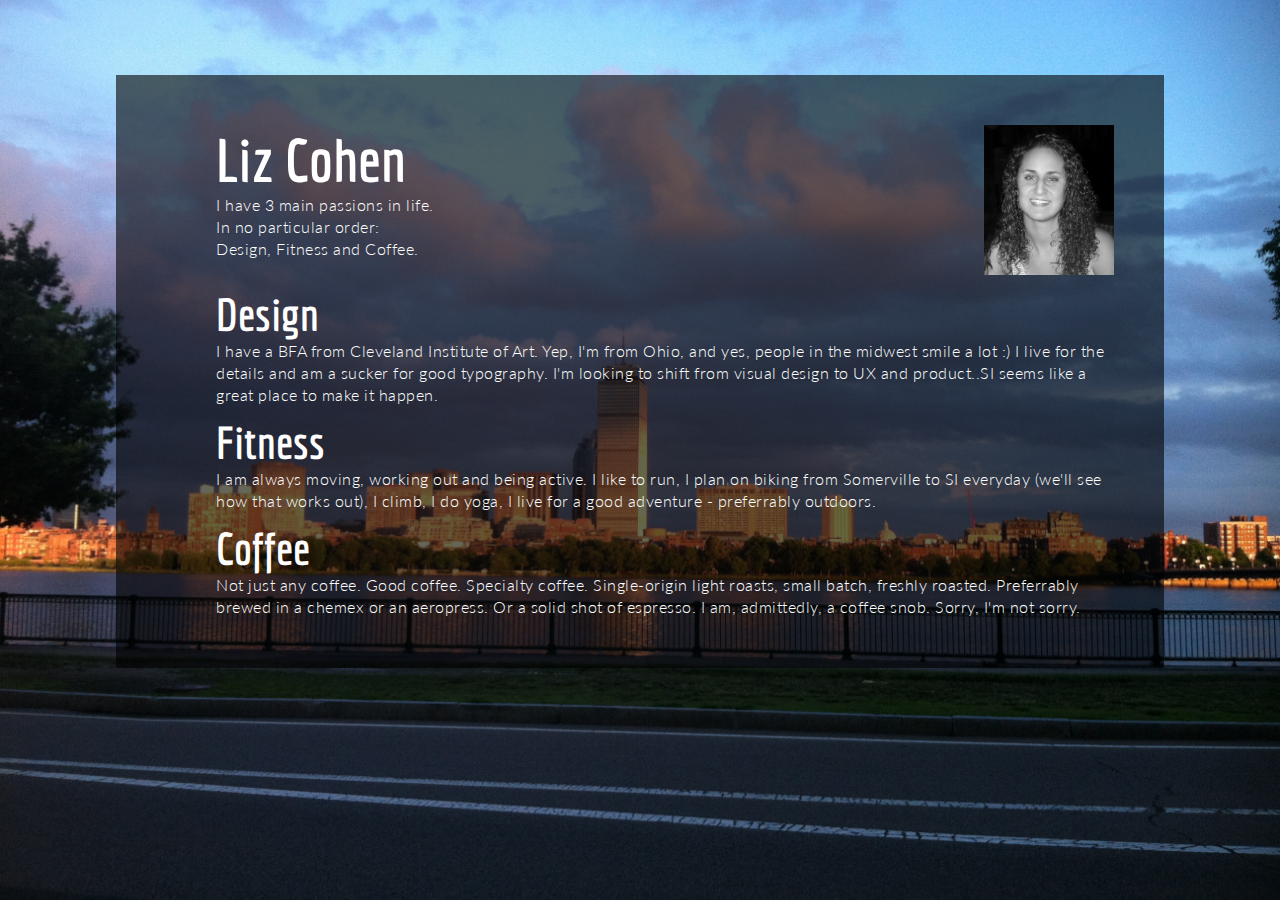
<file: index.html>
<!DOCTYPE html>

<html>
<head>
	<meta charset="UTF-8">
	<title>Liz Cohen</title>
	<link rel='stylesheet' type='text/css' href='main.css' />
	<link href='http://fonts.googleapis.com/css?family=Economica' rel='stylesheet' type='text/css'>
	<link href='http://fonts.googleapis.com/css?family=Lato' rel='stylesheet' type='text/css'>
	<link href='http://fonts.googleapis.com/css?family=Lato:300,400' rel='stylesheet' type='text/css'>
</head>

<body>
<section>
<div class="boxy">
	<h1> Liz Cohen 
		<img src="liz.jpg" class="pic" alt="pic"/>
	</h1>
		<h2>I have 3 main passions in life.<br/>
		In no particular order:<br/>Design, Fitness and Coffee.</h2><br/>
	<h3>Design</h3>
		<h2>I have a BFA from Cleveland Institute of Art. Yep, I'm from Ohio, and yes, people in the midwest smile a lot :) I live for the details and am a sucker for good typography. I'm looking to shift from visual design to UX and product..SI seems like a great place to make it happen. </h2> 
	<h3> Fitness </h3>
		<h2>I am always moving, working out and being active. I like to run, I plan on biking from Somerville to SI everyday (we'll see how that works out), I climb, I do yoga, I live for a good adventure - preferrably outdoors. </h2>
	<h3> Coffee </h3>
		<h2>Not just any coffee. Good coffee. Specialty coffee. Single-origin light roasts, small batch, freshly roasted. Preferrably brewed in a chemex or an aeropress. Or a solid shot of espresso. I am, admittedly, a coffee snob. Sorry, I'm not sorry. </h2>


</div>
</section>

</body>

</html>
</file>
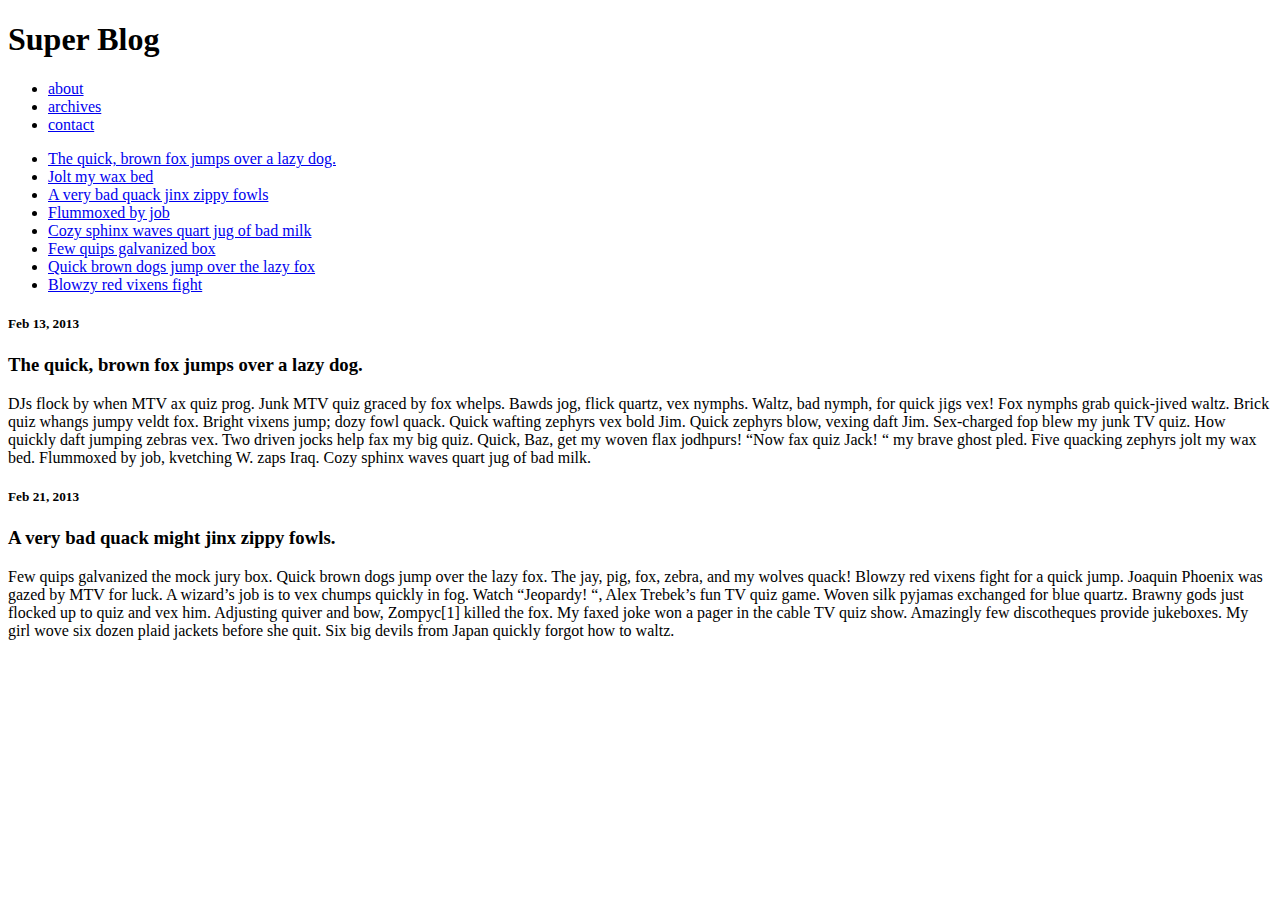
<file: blog/index.html>
<!DOCTYPE html>
<html>

<head>
	<meta charset="UTF-8">
	<title>Super Blog</title>
</head>

<body>
<header>
	<h1>Super Blog</h1>
	<nav>	
			<ul>
				<li><a href="#">about</a></li>
				<li><a href="#">archives</a></li>
				<li><a href="#">contact</a></li>
			</ul>	
	</nav>
</header>

<section>
	<nav>
			<ul>
				<li><a href="#">The quick, brown fox jumps over a lazy dog.</a></li>
				<li><a href="#">Jolt my wax bed </a></li>
				<li><a href="#">A very bad quack jinx zippy fowls</a></li>
				<li><a href="#">Flummoxed by job </a></li>
				<li><a href="#">Cozy sphinx waves quart jug of bad milk </a></li>
				<li><a href="#">Few quips galvanized box </a></li>
				<li><a href="#">Quick brown dogs jump over the lazy fox</a></li>
				<li><a href="#">Blowzy red vixens fight</a></li>
			</ul>
			
	</nav>
</section>

<section>
	<article>		
	<h5>Feb 13, 2013</h5>
		
	<h3>The quick, brown fox jumps over a lazy dog. </h3>
		<p>DJs flock by when MTV ax quiz prog. Junk MTV quiz graced by fox whelps. Bawds jog, flick quartz, vex nymphs. Waltz, bad nymph, for quick jigs vex! Fox nymphs grab quick-jived waltz. Brick quiz whangs jumpy veldt fox. Bright vixens jump; dozy fowl quack. Quick wafting zephyrs vex bold Jim. Quick zephyrs blow, vexing daft Jim. Sex-charged fop blew my junk TV quiz. How quickly daft jumping zebras vex. Two driven jocks help fax my big quiz. Quick, Baz, get my woven flax jodhpurs! “Now fax quiz Jack! “ my brave ghost pled. Five quacking zephyrs jolt my wax bed. Flummoxed by job, kvetching W. zaps Iraq. Cozy sphinx waves quart jug of bad milk. </p>
	</article>
	
	<article>	
	<h5>Feb 21, 2013</h5>
	<h3>A very bad quack might jinx zippy fowls.</h3> 
		<p>
		Few quips galvanized the mock jury box. Quick brown dogs jump over the lazy fox. The jay, pig, fox, zebra, and my wolves quack! Blowzy red vixens fight for a quick jump. Joaquin Phoenix was gazed by MTV for luck. A wizard’s job is to vex chumps quickly in fog. Watch “Jeopardy! “, Alex Trebek’s fun TV quiz game. Woven silk pyjamas exchanged for blue quartz. Brawny gods just flocked up to quiz and vex him. Adjusting quiver and bow, Zompyc[1] killed the fox. My faxed joke won a pager in the cable TV quiz show. Amazingly few discotheques provide jukeboxes. My girl wove six dozen plaid jackets before she quit. Six big devils from Japan quickly forgot how to waltz.
		</p>
	</article>
</section>		

</body>
</html>
</file>
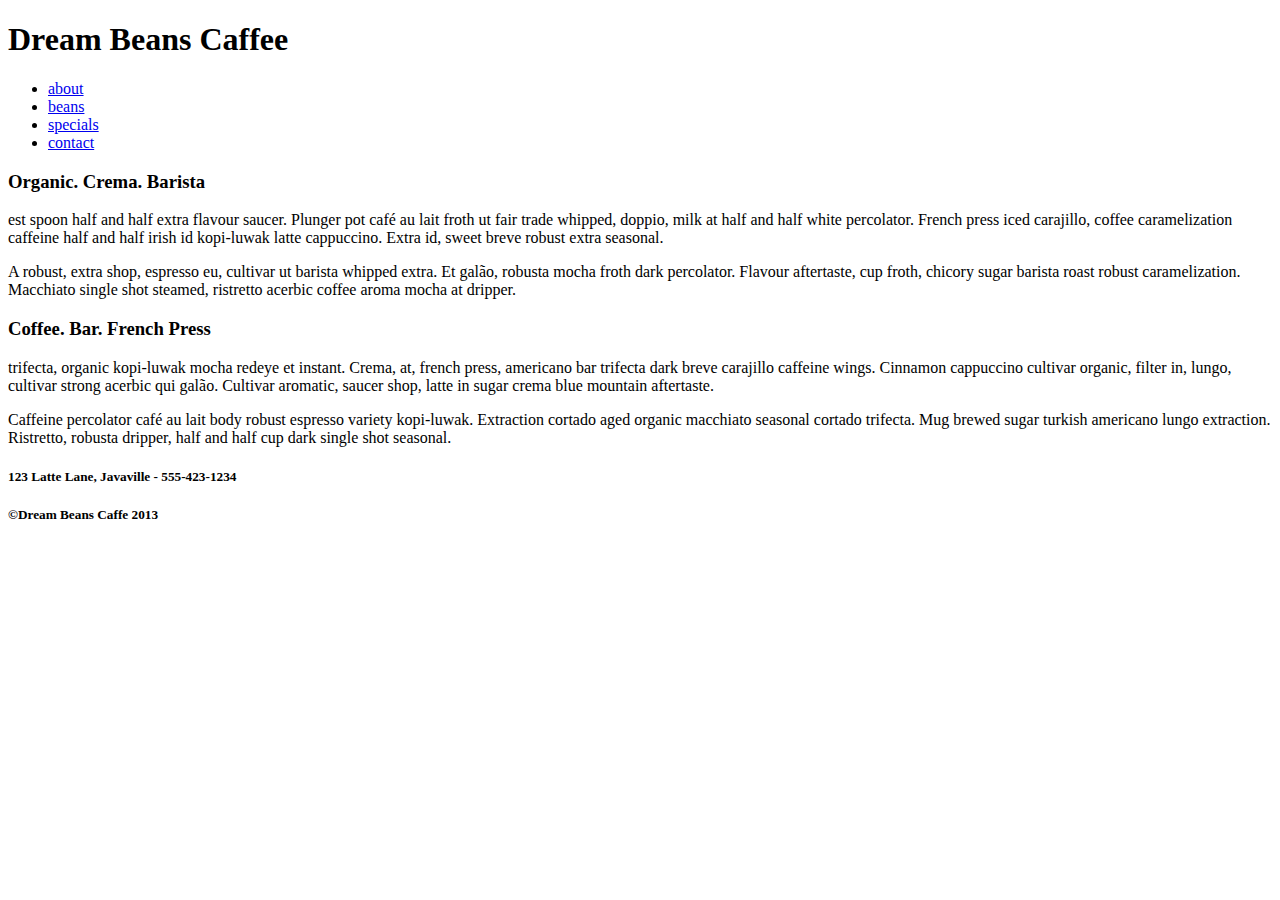
<file: coffee/index.html>
<!DOCTYPE html>
<html>
<head>
	<meta charset="UTF-8">
	<title>Dream Beans</title>
</head>


<body>
<header>	
<h1>Dream Beans Caffee</h1>
	<nav>
	<ul>
		<li><a href="#">about</a></li>
		<li><a href="#">beans</a></li>
		<li><a href="#">specials</a></li>
		<li><a href="#">contact</a></li>
	</ul>	
	</nav>
</header>

<section>
	
	<article>
		<h3>Organic. Crema. Barista </h3>
	
		<p>est spoon half and half extra flavour saucer. Plunger pot café au lait froth ut fair trade whipped, doppio, milk at half and half white percolator. French press iced carajillo, coffee caramelization caffeine half and half irish id kopi-luwak latte cappuccino. Extra id, sweet breve robust extra seasonal.
		</p>

		<p>A robust, extra shop, espresso eu, cultivar ut barista whipped extra. Et galão, robusta mocha froth dark percolator. Flavour aftertaste, cup froth, chicory sugar barista roast robust caramelization. Macchiato single shot steamed, ristretto acerbic coffee aroma mocha at dripper.
		</p>
	</article>

</section>

<section>
	<article>
		<h3>Coffee. Bar. French Press</h3> 
		
		<p>trifecta, organic kopi-luwak mocha redeye et instant. Crema, at, french press, americano bar trifecta dark breve carajillo caffeine wings. Cinnamon cappuccino cultivar organic, filter in, lungo, cultivar strong acerbic qui galão. Cultivar aromatic, saucer shop, latte in sugar crema blue mountain aftertaste.
		</p>

		<p>Caffeine percolator café au lait body robust espresso variety kopi-luwak. Extraction cortado aged organic macchiato seasonal cortado trifecta. Mug brewed sugar turkish americano lungo extraction. Ristretto, robusta dripper, half and half cup dark single shot seasonal.
		</p>

	</article>
</section>	

<footer>
	<h5>123 Latte Lane, Javaville - 555-423-1234</h5>
	<h5>©Dream Beans Caffe 2013</h5>
</footer>


</body>





</html>
</file>
<file: main.css>
body {
	background: url('bg.JPG') no-repeat center center fixed; 
  	-webkit-background-size: cover;
  	-moz-background-size: cover;
  	-o-background-size: cover;
  	background-size: cover; 
}

h1 {
	font-family: 'Economica', sans-serif;
	font-size: 60px;
	margin: 0px 0 0 50px; 
}

h2 {
	font-family: 'Lato', sans-serif;
	font-size: 16px;
	font-weight: 300;
	line-height: 22px;
	letter-spacing: .5px;
	color: #FFF;
	margin: 0 0 0 50px;
}

h3 {
	font-family: 'Economica', sans-serif;
	font-size: 45px;
	margin: 10px 0 0 50px;
}

.boxy {
	background-color: rgba(0,0,0,0.6);
	color: #FFF;
	width: 75%;
	margin: 75px auto;
	padding: 50px;
}

.pic {
	float: right;
	height: 150px;
}
</file>
